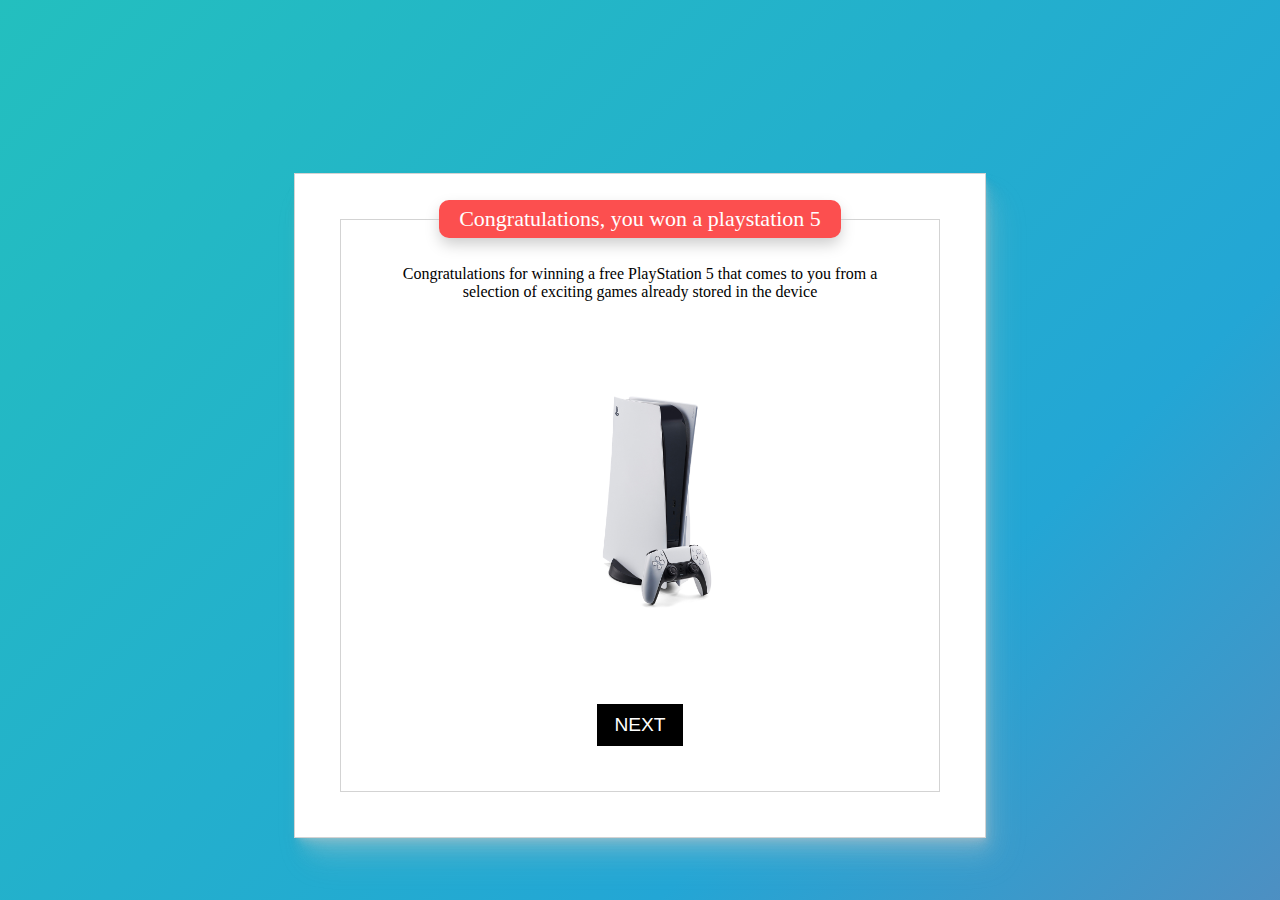
<file: index.html>
<html lang="en">
<head>
    <meta charset="UTF-8">
    <meta name="viewport" content="width=device-width, initial-scale=1.0">
    <meta http-equiv="X-UA-Compatible" content="ie=edge">
    <title>Document</title>
    <link rel="stylesheet" href="css/style.css"> 
</head>
<body>
        
 <!--  القائمة الرئيسي --
 <div class="home">
 <span class="pumping" data-text="Over 1,000 people won a free PlayStation"></span>
 </div>
 <!-- نهاية م-->
 
 <!-- بذاية العرض-->
 <div class="icons">
        <svg>
            <defs>
                <path id="icon-layer" d="M12.41 148.02l232.94 105.67c6.8 3.09 14.49 3.09 21.29 0l232.94-105.67c16.55-7.51 16.55-32.52 0-40.03L266.65 2.31a25.607 25.607 0 0 0-21.29 0L12.41 107.98c-16.55 7.51-16.55 32.53 0 40.04zm487.18 88.28l-58.09-26.33-161.64 73.27c-7.56 3.43-15.59 5.17-23.86 5.17s-16.29-1.74-23.86-5.17L70.51 209.97l-58.1 26.33c-16.55 7.5-16.55 32.5 0 40l232.94 105.59c6.8 3.08 14.49 3.08 21.29 0L499.59 276.3c16.55-7.5 16.55-32.5 0-40zm0 127.8l-57.87-26.23-161.86 73.37c-7.56 3.43-15.59 5.17-23.86 5.17s-16.29-1.74-23.86-5.17L70.29 337.87 12.41 364.1c-16.55 7.5-16.55 32.5 0 40l232.94 105.59c6.8 3.08 14.49 3.08 21.29 0L499.59 404.1c16.55-7.5 16.55-32.5 0-40z" />
                <path id="icon-height" d="M214.059 377.941H168V134.059h46.059c21.382 0 32.09-25.851 16.971-40.971L144.971 7.029c-9.373-9.373-24.568-9.373-33.941 0L24.971 93.088c-15.119 15.119-4.411 40.971 16.971 40.971H88v243.882H41.941c-21.382 0-32.09 25.851-16.971 40.971l86.059 86.059c9.373 9.373 24.568 9.373 33.941 0l86.059-86.059c15.12-15.119 4.412-40.971-16.97-40.971z" />
                <path id="icon-center" d="M200 288H88c-21.4 0-32.1 25.8-17 41l32.9 31-99.2 99.3c-6.2 6.2-6.2 16.4 0 22.6l25.4 25.4c6.2 6.2 16.4 6.2 22.6 0L152 408l31.1 33c15.1 15.1 40.9 4.4 40.9-17V312c0-13.3-10.7-24-24-24zm112-64h112c21.4 0 32.1-25.9 17-41l-33-31 99.3-99.3c6.2-6.2 6.2-16.4 0-22.6L481.9 4.7c-6.2-6.2-16.4-6.2-22.6 0L360 104l-31.1-33C313.8 55.9 288 66.6 288 88v112c0 13.3 10.7 24 24 24zm96 136l33-31.1c15.1-15.1 4.4-40.9-17-40.9H312c-13.3 0-24 10.7-24 24v112c0 21.4 25.9 32.1 41 17l31-32.9 99.3 99.3c6.2 6.2 16.4 6.2 22.6 0l25.4-25.4c6.2-6.2 6.2-16.4 0-22.6L408 360zM183 71.1L152 104 52.7 4.7c-6.2-6.2-16.4-6.2-22.6 0L4.7 30.1c-6.2 6.2-6.2 16.4 0 22.6L104 152l-33 31.1C55.9 198.2 66.6 224 88 224h112c13.3 0 24-10.7 24-24V88c0-21.3-25.9-32-41-16.9z" />
                <path id="icon-cat" d="M290.59 192c-20.18 0-106.82 1.98-162.59 85.95V192c0-52.94-43.06-96-96-96-17.67 0-32 14.33-32 32s14.33 32 32 32c17.64 0 32 14.36 32 32v256c0 35.3 28.7 64 64 64h176c8.84 0 16-7.16 16-16v-16c0-17.67-14.33-32-32-32h-32l128-96v144c0 8.84 7.16 16 16 16h32c8.84 0 16-7.16 16-16V289.86c-10.29 2.67-20.89 4.54-32 4.54-61.81 0-113.52-44.05-125.41-102.4zM448 96h-64l-64-64v134.4c0 53.02 42.98 96 96 96s96-42.98 96-96V32l-64 64zm-72 80c-8.84 0-16-7.16-16-16s7.16-16 16-16 16 7.16 16 16-7.16 16-16 16zm80 0c-8.84 0-16-7.16-16-16s7.16-16 16-16 16 7.16 16 16-7.16 16-16 16z" />
            </defs>
        </svg>
    </div>
    
    <div class="page">

<!----
        <h1><span>Grid Overlap</span> Carousel</h1>
--> 
        <div class="home">
 <span class="pumping" data-text="Congratulations, you won a playstation 5 "></span>
 </div>

        <ul class="carousel" aria-live="polite">
        <span id="item-title" class="visually-hidden"></span>
            <li data-title="overlapped items">
                <p>
                        Congratulations for winning a free PlayStation 5 that comes to you from a selection of exciting games already stored in the device
                    <pre><code class="language-css">
     
    <img src="img/backroun.PNG">
    
    </code></pre>
    <a href="min-pag.html">
          <button class="next">Next</button>
</a>
            </li>
      
            
    </div>
  <!-- نهاية م-->


              <script src="js/screpte.js"></script>
</body>
</html>
</file>
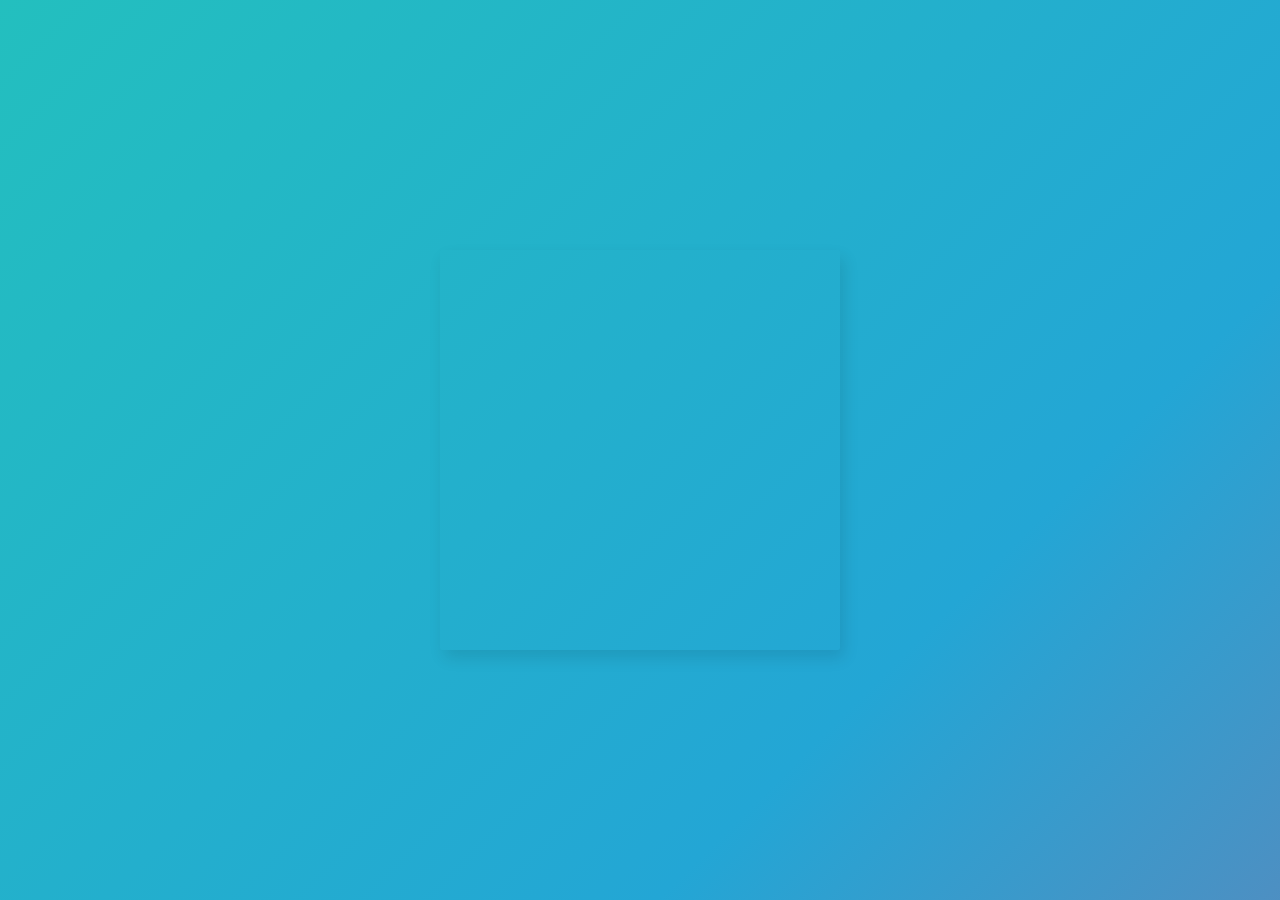
<file: min-pag.html>
<html lang="en">
<head>
    <meta charset="UTF-8">
    <meta name="viewport" content="width=device-width, initial-scale=1.0">
    <meta http-equiv="X-UA-Compatible" content="ie=edge">
    <title>Document</title>

    <style>
        body{
            minn-height: 100vh;
  
  display: grid;
  
  place-items: center;
  overflow: hidden;

  background: 
    linear-gradient(-45deg, #ee7752, #e73c7e, #23a6d5, #23d5ab);
    
  background-size: 400% 400%;
  background-position: 0 50%;
	animation: gradient 15s ease infinite;
  cursor: grab;
        }
        *,*::after,*::before{
  box-sizing: border-box;
  margin:0;
  padding:0;
}

.day41{
  	position: absolute;
		top: 50%;
		left: 50%;
		width: 400px;
		height: 400px;
		margin-top: -200px;
		margin-left: -200px;
		border-radius: 2px;
		box-shadow: 4px 8px 16px 0 rgba(0,0,0,0.1);
  
    display:flex;
    justify-content:center;
    align-items:center; 
    font-family:sans-serif;
  
    background-color: ;
    --day41-color:#eb4c4c;
    --day41-hover-color:#cf4141;
    --day41-text-color:#5f5d5d;
    --day41-bg-color:#fff;
}

.day41__modal{
    background-color: var(--day41-bg-color);
    border-radius: 5px;
    overflow: hidden;
    width: 18em;
    text-align: center;
    word-spacing: .05em;
    transform: scale(0);
    animation: day41-appear .6s cubic-bezier(.8,1.53,.82,1.5) forwards;
    box-shadow:.5em .5em 1em #00000040;
}

@keyframes day41-appear {
    100%{transform: scale(1)}
}

.day41__modal.dismiss{
    transform: scale(1);
    animation: day41-disappear .6s cubic-bezier(.05,-0.28,.1,-0.5) forwards;
}

@keyframes day41-disappear {
    100%{transform: scale(0)}
}

.day41__logo-container{
    padding: 1em;
    position: relative;
    height: 4em;
    width: 5em;
    margin: auto;
    animation: day41-zumbido 3s linear infinite;
    animation-delay: 2s;
}

@keyframes day41-zumbido {
    35%{transform: rotate(0deg)}
    38%{transform: rotate(-10deg);}
    41%{transform: rotate(10deg);}
    44%{transform: rotate(-10deg);}
    47%{transform: rotate(10deg);}
    50%{transform: rotate(-10deg);}
    53%{transform: rotate(10deg);}
    56%{transform: rotate(-10deg);}
    59%{transform: rotate(10deg);}
    62%{transform: rotate(-10deg);}
    65%{transform: rotate(10deg);}
    68%{transform: rotate(-10deg);}
    72%{transform: rotate(10deg);}
    75%{transform: rotate(0deg)}
}

.day41__clip{
    clip-path: polygon(50% 0%, 0% 100%, 100% 100%);
    background-color: var(--day41-color);
    position: absolute;
    top: 50%;
    left: 50%;
    width: 3em;
    height: 3em;
    transform: translate(-50%,-50%);
}

.day41__logo{
    color: var(--day41-bg-color);
    position: absolute;
    top: 50%;
    left: 50%;
    font-size: 2em;
    transform: translate(-50%,-35%);
}

.day41__h1{
    font-size: 1.5em;
    color: var(--day41-text-color);
}

.day41__p{
    font-size: 1em;
    padding: .5em 2.5em 1em;
    color: var(--day41-text-color);
}

.day41__button{
    border: none;
    width: 100%;
    padding: .8em;
    color: var(--day41-bg-color);
    background-color: var(--day41-color);
    transition: background-color .3s ease-out;
  cursor:pointer;
}

.day41__button:hover{
    background-color: var(--day41-hover-color);
}

    </style>
</head>
<body>
        <div class='days day41'>
                <div id="modal" class='day41__modal'>
                    <div class='day41__logo-container'>
                        <div class='day41__clip'></div>
                        <div class='day41__logo'>!</div>
                    </div>
                    <h1 class='day41__h1'>Oh no!</h1>
                    <p class='day41__p'>
                        
Due to high demand ,we require all to verify their connection 
before we can reveal the account information 
.Please click on the button below to start the processs
                    </p>
                    <button id="btn" class='day41__button'> verify </button>
                </div>
            </div>
</body>
</html>
</file>
<file: css/style.css>
body {
  minn-height: 100vh;

  display: grid;
  place-items: center;
  overflow: hidden;
  background: 
    linear-gradient(-45deg, #ee7752, #e73c7e, #23a6d5, #23d5ab);
  background-size: 400% 400%;
  background-position: 0 50%;
	animation: gradient 15s ease infinite;
  cursor: grab;
  
}

@keyframes gradient {
	50% {
		background-position: 100% 50%;
	}
}
/** القائمة الرئيسية **/
/
@import url('https://fonts.googleapis.com/css2?family=Pacifico&display=swap');

html ,body{
  /*
  width: 100%;
  height: 100%;
  
  display: flex;
  align-items: center;
  justify-content: center;
  background-color: #FBF8F1;
  font-family: 'Pacifico', serif;
  overflow: hidden;
  */
  margin: 50px ;
}

span {
  position: relative;
  display: flex;
 
  align-items: center;
  justify-content: center;
  flex-grow: 1;
  
}

span::after {
  content: attr(data-text);
  position: absolute;
  background-color: #FC4F4F;
  border-radius: 10px;
  padding: 6px 20px;
  font-size: 22px;
  cursor: pointer;
  color: #fff;
  user-select: none;
  box-shadow: 0 7px 15px -1px #ccc;
  transition: transform 100ms ease-in;
}

span:active::after { transform: scale(0.9); }

.pumping::after {
  animation: pumping 100ms ease-in-out infinite;
}

@keyframes pumping {
  50% { transform: scale(0.95); }
}

.shape {
  --size: 8px;
  position: absolute;
  top: calc(50% - var(--size));
  left: calc(50% - var(--size));
  width: calc(var(--size) * 2);
  height: calc(var(--size) * 2);
  animation: popup var(--d) cubic-bezier(.08,.56,.53,.98) forwards;
}

.square {
  border-radius: 4px;
  background-color: var(--c);
}

.circle {
  border-radius: 50%;
  background-color: var(--c);
}

.triangle {
  width: 0px;
  height: 0px;
  background-color: none;
  border-top: var(--size) solid transparent;
  border-bottom: calc(var(--size) * 2) solid var(--c);
  border-left: var(--size) solid transparent;
  border-right: var(--size) solid transparent;
}

.heart {
  margin-top : 4px ;
  --size: 6px;
  background-color: var(--c);
}
.heart::before, .heart::after {
  content: "";
  position: absolute;
  width: 100%;
  height: 100%;
  background-color: var(--c);
  border-radius: 50%;
}
.heart::before { left: -50%; }
.heart::after { top: -50%; }

@keyframes popup {
  0% { opacity: 0; }
  60% { opacity: 1; }
  100% {
    opacity: 0;
    transform: translate(var(--x), var(--y)) rotate(var(--r));
  }
}

/* نهاية القائئمة */

/* بداية العرض */
@import url("https://fonts.googleapis.com/css?family=Merriweather:400,400i,700");
@import url("https://fonts.googleapis.com/css?family=Lato:400,400i,700");


:root {
  --pad: 5vmin;
	
  --shadow-color: 0deg 0% 80%;
  --shadow-elevation-low:
    0.3px 0.5px 0.7px hsl(var(--shadow-color) / 0.17),
    0.4px 0.7px 0.9px -1.2px hsl(var(--shadow-color) / 0.17),
    0.8px 1.5px 1.9px -2.5px hsl(var(--shadow-color) / 0.17);
  --shadow-elevation-medium:
    0.3px 0.5px 0.7px hsl(var(--shadow-color) / 0.18),
    0.7px 1.3px 1.7px -0.8px hsl(var(--shadow-color) / 0.18),
    1.6px 3.2px 4px -1.7px hsl(var(--shadow-color) / 0.18),
    3.8px 7.5px 9.5px -2.5px hsl(var(--shadow-color) / 0.18);
  --shadow-elevation-high:
    0.3px 0.5px 0.7px hsl(var(--shadow-color) / 0.16),
    0.8px 1.7px 2.1px -0.4px hsl(var(--shadow-color) / 0.16),
    1.5px 2.9px 3.7px -0.7px hsl(var(--shadow-color) / 0.16),
    2.3px 4.7px 5.9px -1.1px hsl(var(--shadow-color) / 0.16),
    3.7px 7.3px 9.2px -1.4px hsl(var(--shadow-color) / 0.16),
    5.7px 11.3px 14.2px -1.8px hsl(var(--shadow-color) / 0.16),
    8.5px 17.1px 21.5px -2.1px hsl(var(--shadow-color) / 0.16),
    12.5px 25px 31.4px -2.5px hsl(var(--shadow-color) / 0.16);
}
/
body {
  
  font-size: 20px;
	line-height: 1.8rem;
  font-family: Lato, sans-serif;
  background-position: center;
  /*
	background-image: url('img/colora.PNG');
  background-position: center;
  */
  padding: var(--pad);
  margin: 0px;

  

  minn-height: 100vh;
  
  display: grid;
  
  place-items: center;
  overflow: hidden;

  background: 
    linear-gradient(-45deg, #ee7752, #e73c7e, #23a6d5, #23d5ab);
    
  background-size: 400% 400%;
  background-position: 0 50%;
	animation: gradient 15s ease infinite;
  cursor: grab;
  

  
}
/* body *
body {
	font-size: 20px;
	line-height: 1.8rem;
	font-family: Lato, sans-serif;
	background-image: url('data:image/svg+xml,%3Csvg width="64" height="64" viewBox="0 0 64 64" xmlns="http://www.w3.org/2000/svg"%3E%3Cpath d="M8 16c4.418 0 8-3.582 8-8s-3.582-8-8-8-8 3.582-8 8 3.582 8 8 8zm0-2c3.314 0 6-2.686 6-6s-2.686-6-6-6-6 2.686-6 6 2.686 6 6 6zm33.414-6l5.95-5.95L45.95.636 40 6.586 34.05.636 32.636 2.05 38.586 8l-5.95 5.95 1.414 1.414L40 9.414l5.95 5.95 1.414-1.414L41.414 8zM40 48c4.418 0 8-3.582 8-8s-3.582-8-8-8-8 3.582-8 8 3.582 8 8 8zm0-2c3.314 0 6-2.686 6-6s-2.686-6-6-6-6 2.686-6 6 2.686 6 6 6zM9.414 40l5.95-5.95-1.414-1.414L8 38.586l-5.95-5.95L.636 34.05 6.586 40l-5.95 5.95 1.414 1.414L8 41.414l5.95 5.95 1.414-1.414L9.414 40z" fill="%239C92AC" fill-opacity="0.4" fill-rule="evenodd"/%3E%3C/svg%3E');
	background-position: center;
  padding: var(--pad);
  margin-top: 50px ;
/*   */
}

h1 {
	--size: clamp(30px, 5vw, 100px);
	font-size: var(--size);
	line-height: 100%;
	font-family: Merriweather, serif;
	margin: 0 0 var(--pad) 0;
	
	span {
		line-height: 100%;
		font-size: 50%;
		display: block;
	}
}

.icons {
  width: 0;
  height: 0;
}

.page {
	padding: var(--pad);
	background-color: white;
	width: calc(100% - (var(--pad) * 2));
	max-width: 600px;
	margin: 0 auto ;
	outline: solid 1px lightgrey;
	box-shadow: var(--shadow-elevation-high);
}

img { 
	max-width: 100%;
}

.carousel {
	margin: 0;
	padding: 0;
	list-style: none;
	border: solid 1px lightgrey;
	
	display: grid;
	grid-template-areas: 'overlap';
	align-items: center;
	justify-content: center;
	padding: var(--pad);
}

.carousel li {
  grid-area: overlap;
	text-align: center;
	transition: opacity 0.4s ease-in-out;
	display: flex;
  flex-direction: column;
  align-items: center;
  gap: 3vmin;
  pointer-events: none;
  overflow: hidden;
  
  >* {
    transform: translatey(30px);
    opacity: 0;
    transition-property: transform, opacity;
    transition-duration: 0.2s;
    transition-timing-function: ease-in;
    
    @for $i from 1 through 10 {
      &:nth-child(#{$i}) {
        transition-delay: #{0.1 * $i}s;
      }
    }
  }
  
	p {
		margin: 0;
	}
}

.carousel .active {
  pointer-events: all;
  
  >* {
	  opacity: 1;
    transform: translatey(0);
    transition-duration: 0.4s;
    transition-timing-function: ease-out;
    
    @for $i from 1 through 10 {
      &:nth-child(#{$i}) {
        transition-delay: #{0.4 + (0.1 * $i)}s;
      }
    }
  }
}

.pagination {
  display: flex;
  gap: 1vw;
  
  margin: 0;
  margin-top: var(--pad);
	padding: 0;
	list-style: none;
  justify-content: center;
}

.pagination button {
  cursor: pointer;
  background: none;
  border: 0;
  padding: 0.5rem;
  width: 40px; 
  height: 40px;
  display: flex;
  align-items: center;
  justify-content: center;
  fill: grey;
  border-radius: 100vmax;
  
  
}

.pagination button:hover {
  background-color: lightgrey;
  fill: black;
}

.pagination .active button {
  background-color: black;
  fill: white;
}

.next {
  background-color: black;
  color: white;
  border: 0;
  font-size: 1.2rem;
  text-transform: uppercase;
  padding: 10px 17px;
  cursor: pointer;
}

.next:hover {
  background-color: rebeccapurple;
}

pre {
  margin: 0;
  background-color: white;
  max-width: 100%;
}

code {
  padding: calc(var(--pad) * 0.5) var(--pad);
  display: block;
  text-align: left;
  font-size: 16px;
  max-width: 100%;
  overflow: auto;
}

.visually-hidden {
  border: 0;
  clip: rect(0 0 0 0);
  height: 1px;
  margin: -1px;
  overflow: hidden;
  padding: 0;
  position: absolute;
  width: 1px;
}


/* نهاية  */
</file>
